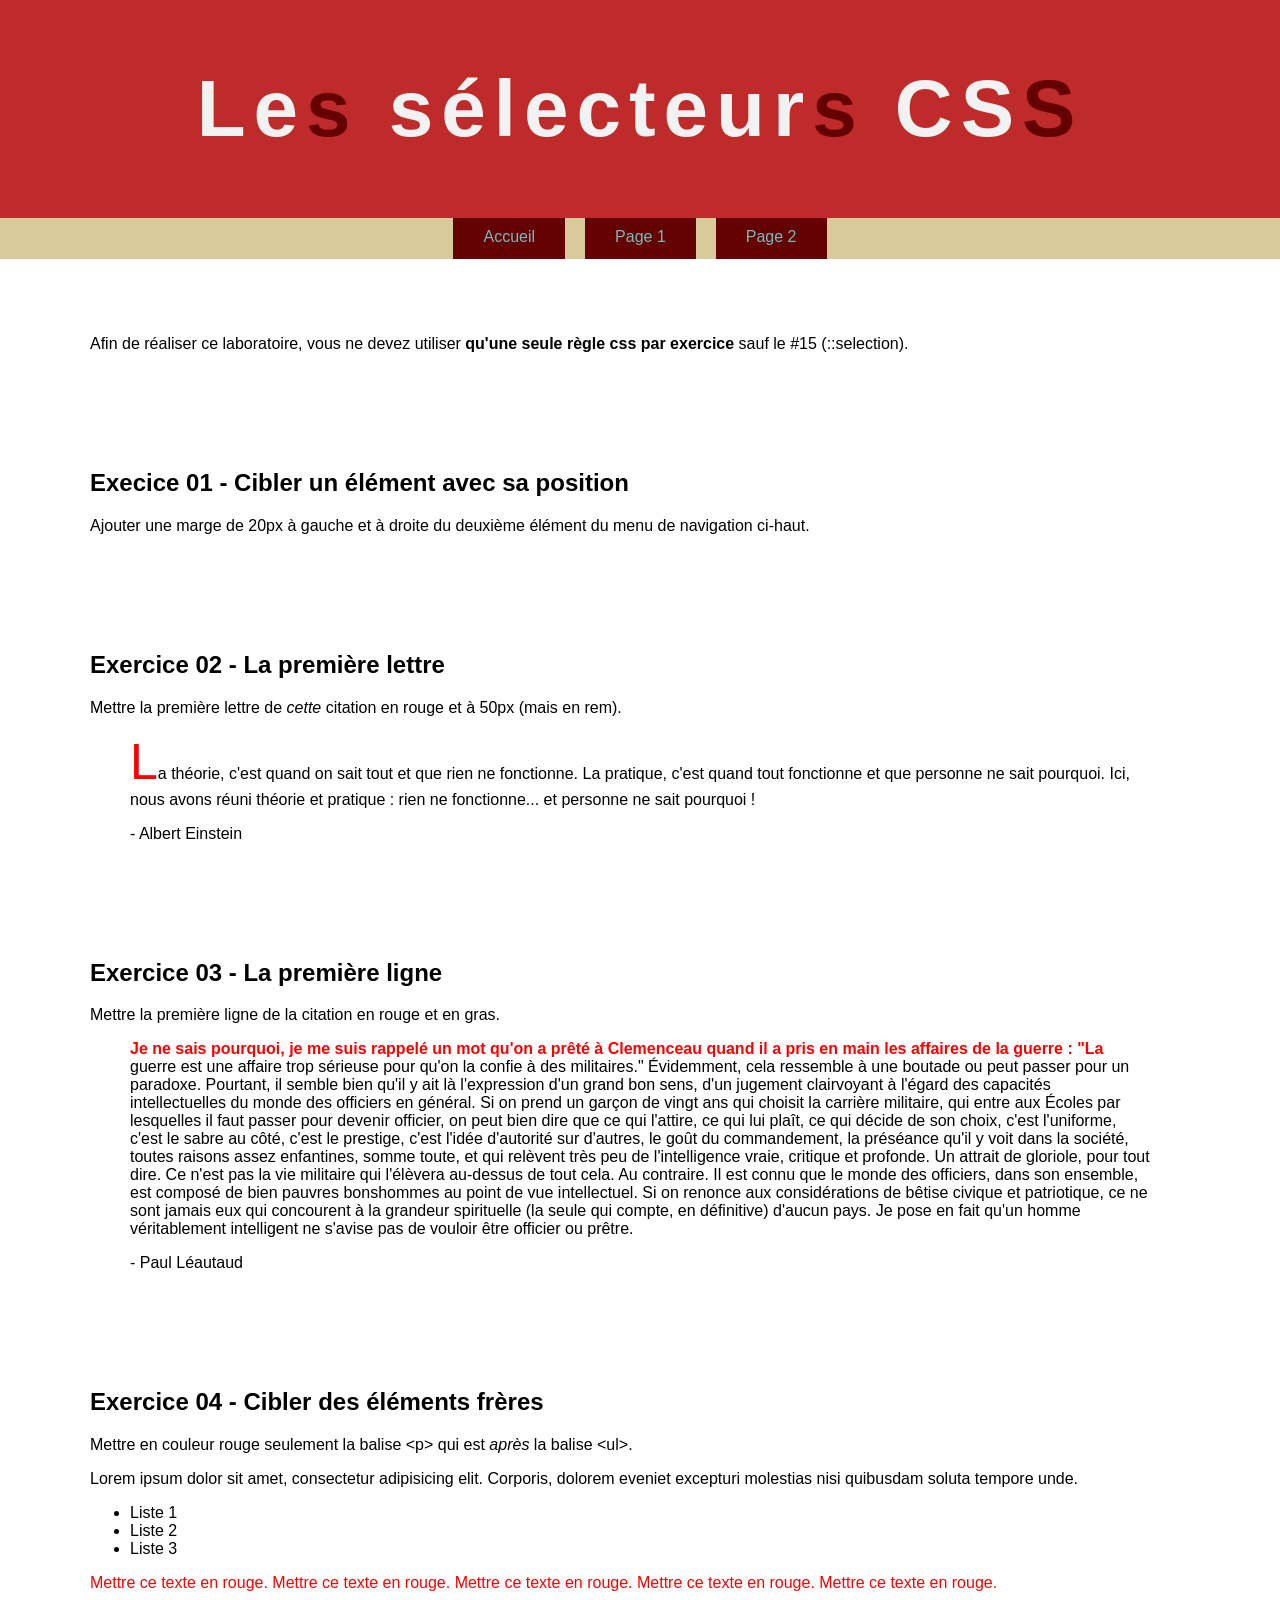
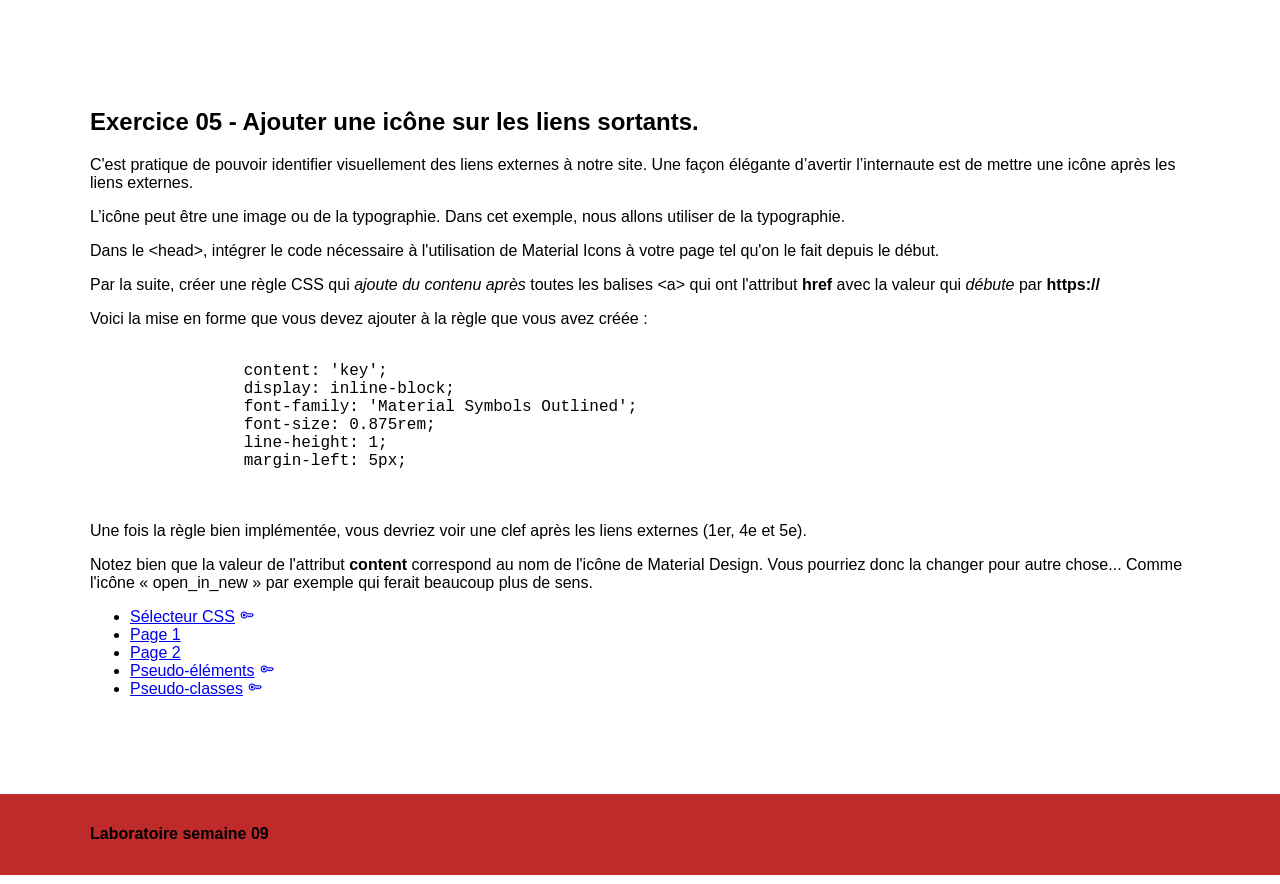
<file: etudiant/index.html>
<!doctype html>
<html lang="fr">
  <head>
    <meta charset="UTF-8" />
    <title>Les sélecteurs CSS</title>

    <link rel="stylesheet" href="css/normalize.css" />
    <link
      rel="stylesheet"
      href="https://fonts.googleapis.com/css2?family=Material+Symbols+Outlined:opsz,wght,FILL,GRAD@20..48,100..700,0..1,-50..200&icon_names=key"
    />
    <script src="js/scripts.js" defer></script>
    <script src="js/splittext.js"></script>
    <link rel="stylesheet" href="css/styles.css" />
  </head>
  <body>
    <header>
      <div class="wrapper">
        <h1>Les sélecteurs CSS</h1>
      </div>
    </header>

    <nav>
      <div class="wrapper">
        <ul>
          <li><a href="index.html">Accueil</a></li>
          <li><a href="page1.html">Page 1</a></li>
          <li><a href="page2.html">Page 2</a></li>
        </ul>
      </div>
    </nav>

    <div class="wrapper">
      <section class="intro">
        <p>
          Afin de réaliser ce laboratoire, vous ne devez utiliser
          <strong>qu'une seule règle css par exercice</strong> sauf le #15
          (::selection).
        </p>
      </section>

      <section class="exercice01">
        <h2>Execice 01 - Cibler un élément avec sa position</h2>
        <p>
          Ajouter une marge de 20px à gauche et à droite du deuxième élément du
          menu de navigation ci-haut.
        </p>
      </section>

      <section class="exercice02">
        <h2>Exercice 02 - La première lettre</h2>
        <p>
          Mettre la première lettre de <em>cette</em> citation en rouge et à
          50px (mais en rem).
        </p>
        <blockquote>
          La théorie, c'est quand on sait tout et que rien ne fonctionne. La
          pratique, c'est quand tout fonctionne et que personne ne sait
          pourquoi. Ici, nous avons réuni théorie et pratique : rien ne
          fonctionne... et personne ne sait pourquoi !
          <p>- Albert Einstein</p>
        </blockquote>
      </section>

      <section class="exercice03">
        <h2>Exercice 03 - La première ligne</h2>
        <p>Mettre la première ligne de la citation en rouge et en gras.</p>
        <blockquote>
          Je ne sais pourquoi, je me suis rappelé un mot qu'on a prêté à
          Clemenceau quand il a pris en main les affaires de la guerre : "La
          guerre est une affaire trop sérieuse pour qu'on la confie à des
          militaires." Évidemment, cela ressemble à une boutade ou peut passer
          pour un paradoxe. Pourtant, il semble bien qu'il y ait là l'expression
          d'un grand bon sens, d'un jugement clairvoyant à l'égard des capacités
          intellectuelles du monde des officiers en général. Si on prend un
          garçon de vingt ans qui choisit la carrière militaire, qui entre aux
          Écoles par lesquelles il faut passer pour devenir officier, on peut
          bien dire que ce qui l'attire, ce qui lui plaît, ce qui décide de son
          choix, c'est l'uniforme, c'est le sabre au côté, c'est le prestige,
          c'est l'idée d'autorité sur d'autres, le goût du commandement, la
          préséance qu'il y voit dans la société, toutes raisons assez
          enfantines, somme toute, et qui relèvent très peu de l'intelligence
          vraie, critique et profonde. Un attrait de gloriole, pour tout dire.
          Ce n'est pas la vie militaire qui l'élèvera au-dessus de tout cela. Au
          contraire. Il est connu que le monde des officiers, dans son ensemble,
          est composé de bien pauvres bonshommes au point de vue intellectuel.
          Si on renonce aux considérations de bêtise civique et patriotique, ce
          ne sont jamais eux qui concourent à la grandeur spirituelle (la seule
          qui compte, en définitive) d'aucun pays. Je pose en fait qu'un homme
          véritablement intelligent ne s'avise pas de vouloir être officier ou
          prêtre.
          <p>- Paul Léautaud</p>
        </blockquote>
      </section>

      <section class="exercice04">
        <h2>Exercice 04 - Cibler des éléments frères</h2>
        <p>
          Mettre en couleur rouge seulement la balise &lt;p&gt; qui est
          <em>après</em> la balise &lt;ul&gt;.
        </p>
        <p>
          Lorem ipsum dolor sit amet, consectetur adipisicing elit. Corporis,
          dolorem eveniet excepturi molestias nisi quibusdam soluta tempore
          unde.
        </p>

        <ul>
          <li>Liste 1</li>
          <li>Liste 2</li>
          <li>Liste 3</li>
        </ul>

        <p>
          Mettre ce texte en rouge. Mettre ce texte en rouge. Mettre ce texte en
          rouge. Mettre ce texte en rouge. Mettre ce texte en rouge.
        </p>
      </section>

      <section class="exercice05">
        <h2>Exercice 05 - Ajouter une icône sur les liens sortants.</h2>

        <p>
          C'est pratique de pouvoir identifier visuellement des liens externes à
          notre site. Une façon élégante d’avertir l’internaute est de mettre
          une icône après les liens externes.
        </p>

        <p>
          L’icône peut être une image ou de la typographie. Dans cet exemple,
          nous allons utiliser de la typographie.
        </p>

        <p>
          Dans le &lt;head&gt;, intégrer le code nécessaire à l'utilisation de
          Material Icons à votre page tel qu'on le fait depuis le début.
        </p>

        <p>
          Par la suite, créer une règle CSS qui
          <em>ajoute du contenu après</em> toutes les balises &lt;a&gt; qui ont
          l'attribut <strong>href</strong> avec la valeur qui
          <em>débute</em> par <strong>https://</strong>
        </p>

        <p>
          Voici la mise en forme que vous devez ajouter à la règle que vous avez
          créée :
        </p>

        <pre>
            <code>
                content: 'key';
                display: inline-block;
                font-family: 'Material Symbols Outlined';
                font-size: 0.875rem;
                line-height: 1;
                margin-left: 5px;
            </code>
        </pre>

        <p>
          Une fois la règle bien implémentée, vous devriez voir une clef après
          les liens externes (1er, 4e et 5e).
        </p>

        <p>
          Notez bien que la valeur de l'attribut
          <strong>content</strong> correspond au nom de l'icône de Material
          Design. Vous pourriez donc la changer pour autre chose... Comme
          l'icône « open_in_new » par exemple qui ferait beaucoup plus de sens.
        </p>

        <ul>
          <li>
            <a
              href="https://developer.mozilla.org/fr/docs/Glossaire/S%C3%A9lecteur_CSS"
              >Sélecteur CSS</a
            >
          </li>
          <li>
            <a href="page1.html">Page 1</a>
          </li>
          <li>
            <a href="page2.html">Page 2</a>
          </li>
          <li>
            <a
              href="https://developer.mozilla.org/fr/docs/Web/CSS/Pseudo-%C3%A9l%C3%A9ments"
              >Pseudo-éléments</a
            >
          </li>
          <li>
            <a
              href="https://developer.mozilla.org/fr/docs/Web/CSS/Pseudo-classes"
              >Pseudo-classes</a
            >
          </li>
        </ul>
      </section>
    </div>

    <footer>
      <div class="wrapper">
        <h4>Laboratoire semaine 09</h4>
      </div>
    </footer>
  </body>
</html>
</file>
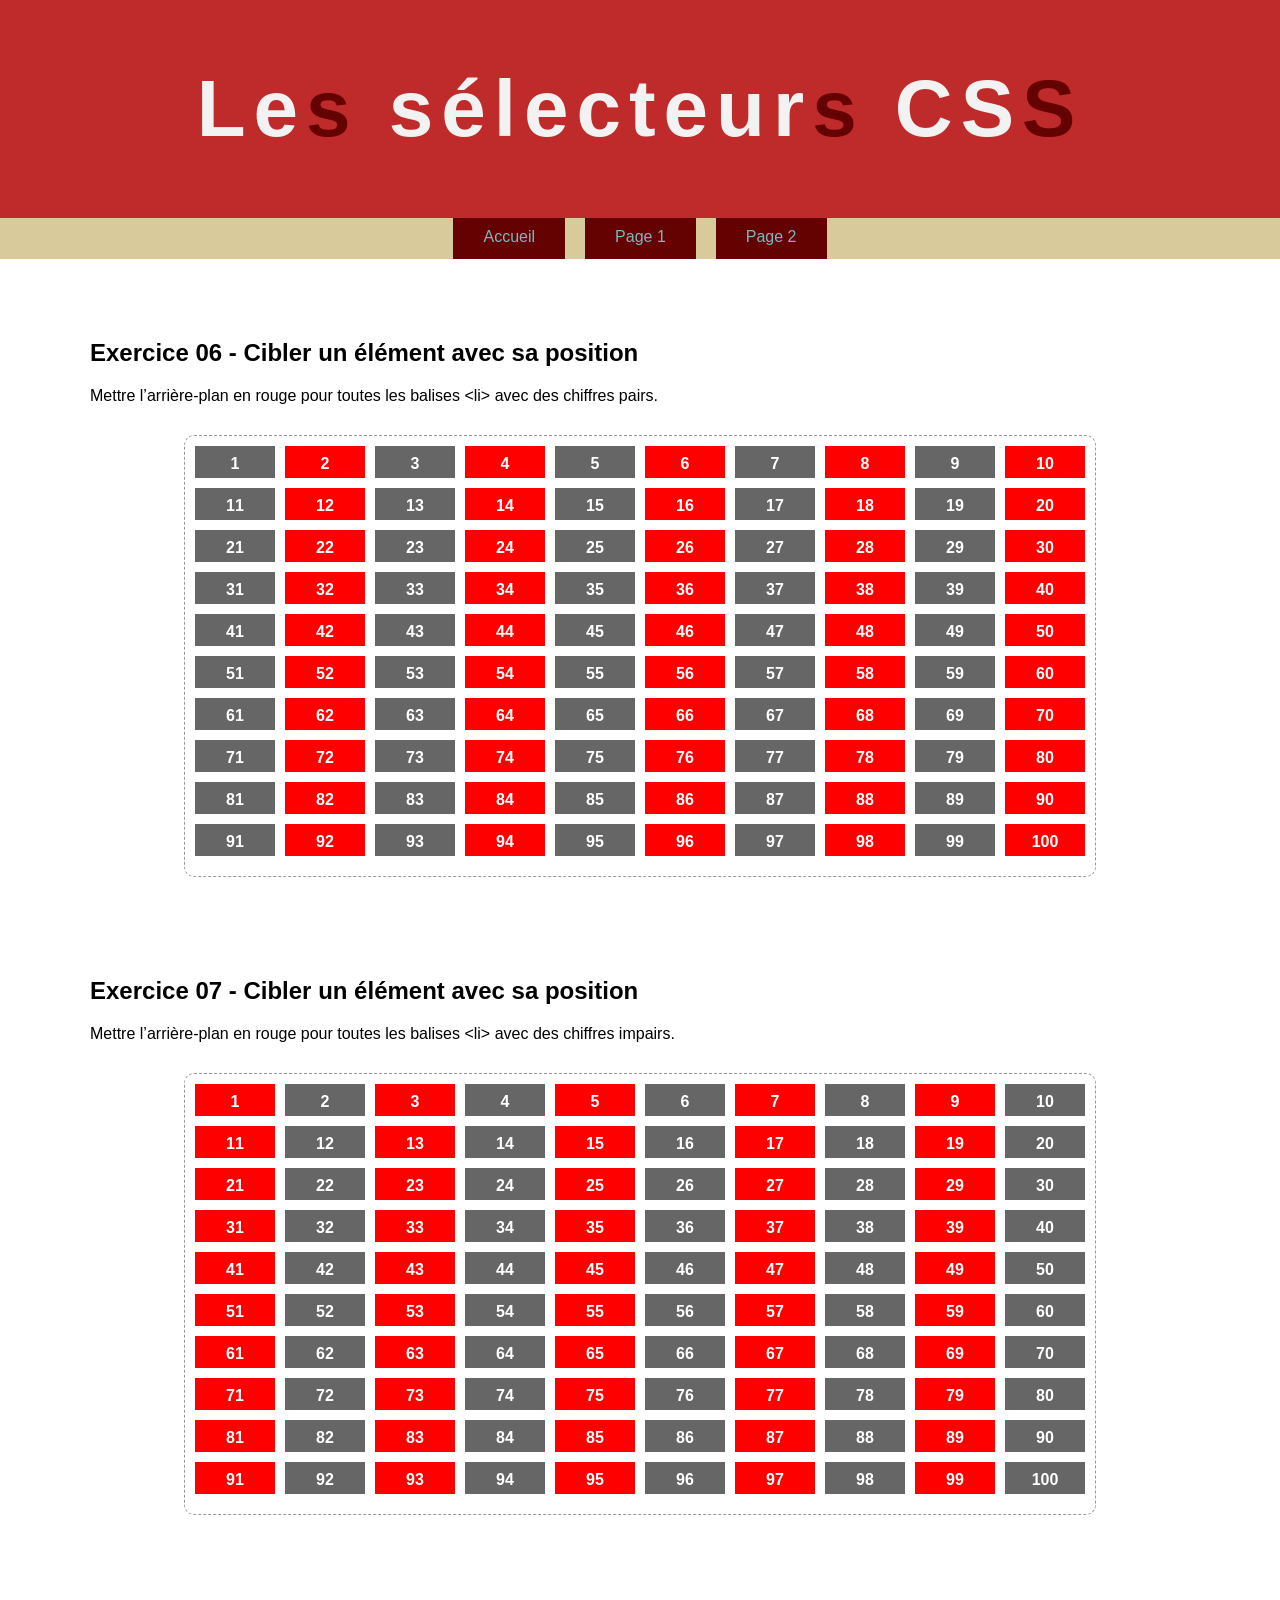
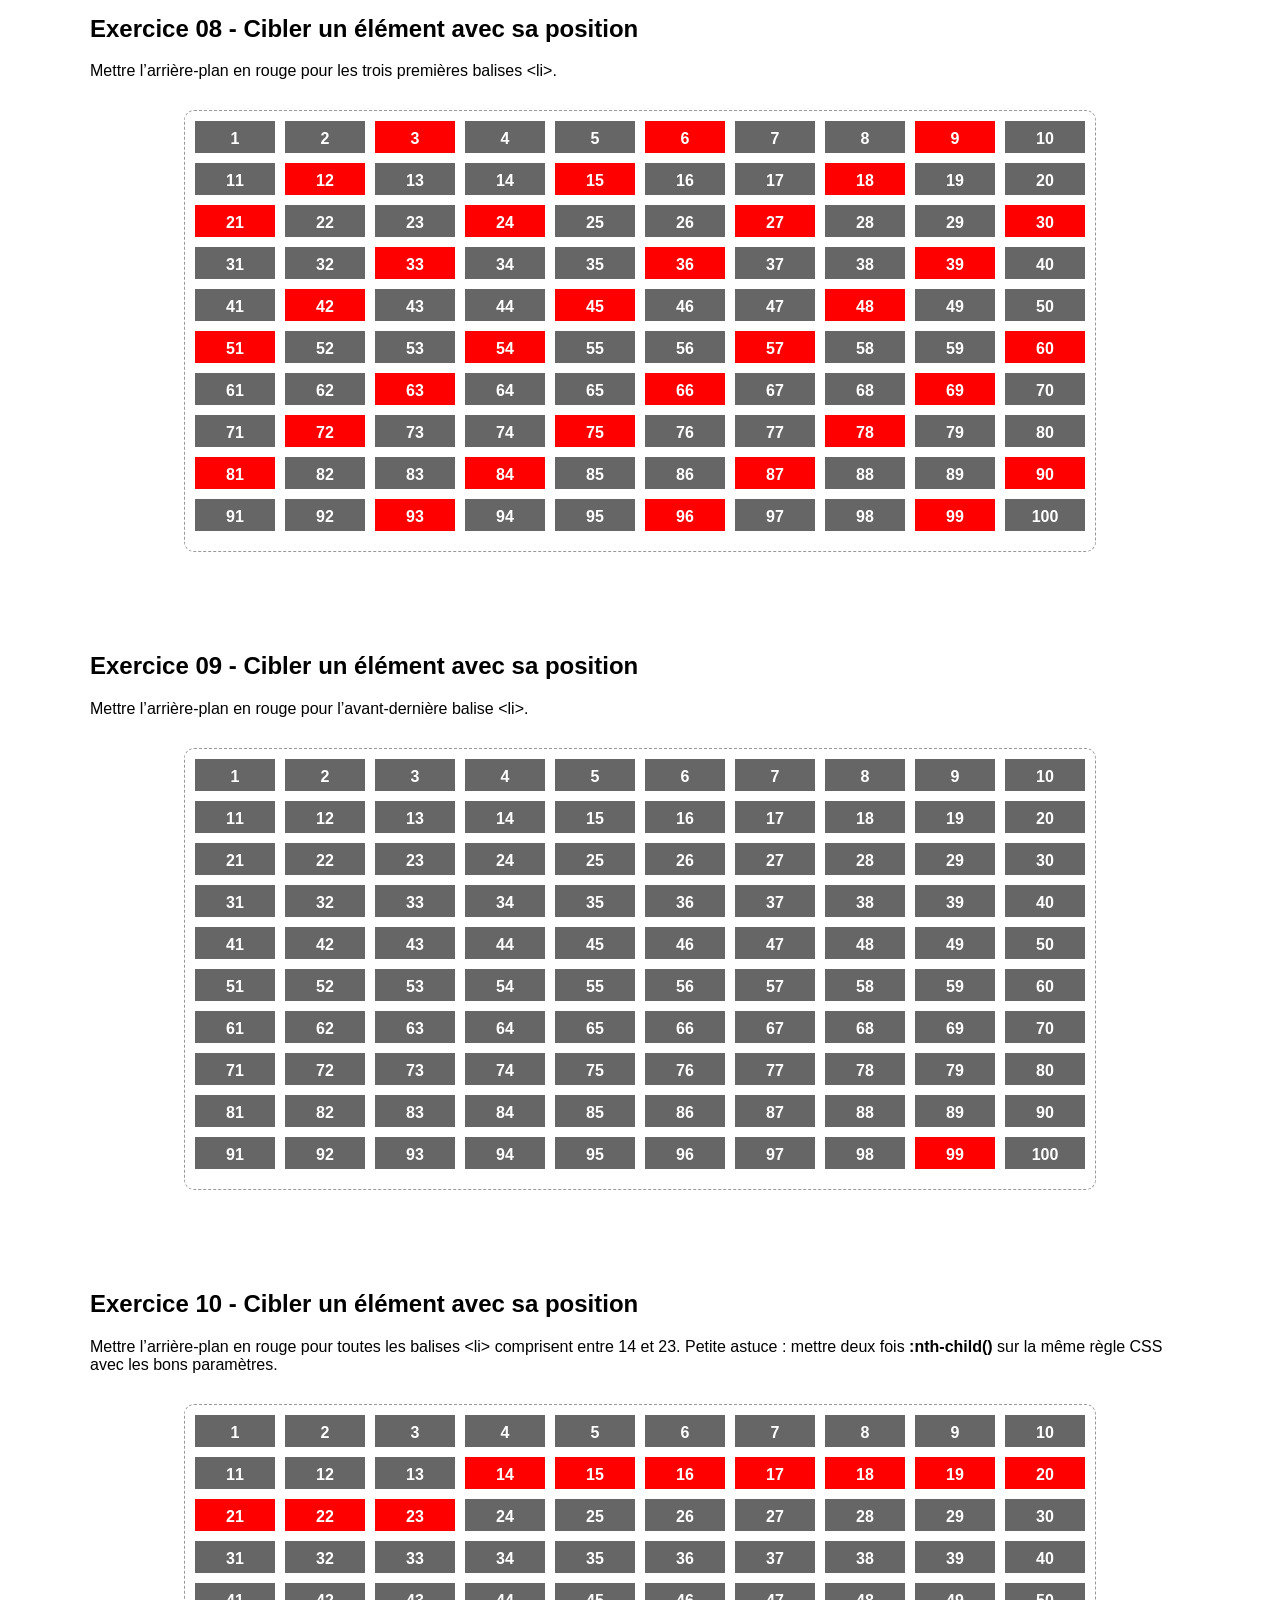
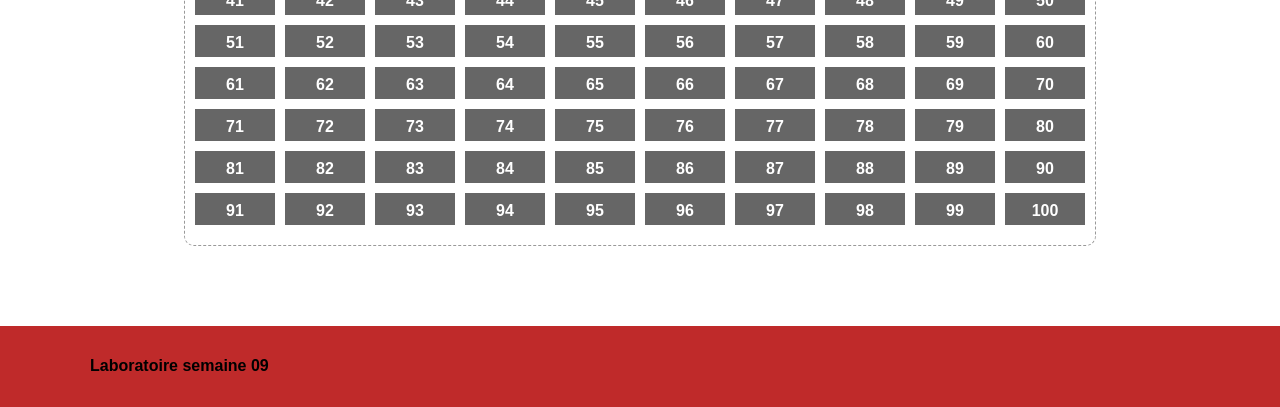
<file: etudiant/page1.html>
<!doctype html>
<html lang="fr">
  <head>
    <meta charset="UTF-8" />
    <title>Les sélecteurs CSS</title>

    <link rel="stylesheet" href="css/normalize.css" />
    <script src="js/scripts.js" defer></script>
    <script src="js/splittext.js"></script>

    <link rel="stylesheet" href="css/styles.css" />
  </head>
  <body>
    <header>
      <div class="wrapper">
        <h1>Les sélecteurs CSS</h1>
      </div>
    </header>

    <nav>
      <div class="wrapper">
        <ul>
          <li><a href="index.html">Accueil</a></li>
          <li><a href="page1.html">Page 1</a></li>
          <li><a href="page2.html">Page 2</a></li>
        </ul>
      </div>
    </nav>

    <div class="wrapper">
      <section class="exercice06">
        <h2>Exercice 06 - Cibler un élément avec sa position</h2>
        <p>
          Mettre l’arrière-plan en rouge pour toutes les balises &lt;li&gt; avec
          des chiffres pairs.
        </p>

        <ol>
          <li>1</li>
          <li>2</li>
          <li>3</li>
          <li>4</li>
          <li>5</li>
          <li>6</li>
          <li>7</li>
          <li>8</li>
          <li>9</li>
          <li>10</li>
          <li>11</li>
          <li>12</li>
          <li>13</li>
          <li>14</li>
          <li>15</li>
          <li>16</li>
          <li>17</li>
          <li>18</li>
          <li>19</li>
          <li>20</li>
          <li>21</li>
          <li>22</li>
          <li>23</li>
          <li>24</li>
          <li>25</li>
          <li>26</li>
          <li>27</li>
          <li>28</li>
          <li>29</li>
          <li>30</li>
          <li>31</li>
          <li>32</li>
          <li>33</li>
          <li>34</li>
          <li>35</li>
          <li>36</li>
          <li>37</li>
          <li>38</li>
          <li>39</li>
          <li>40</li>
          <li>41</li>
          <li>42</li>
          <li>43</li>
          <li>44</li>
          <li>45</li>
          <li>46</li>
          <li>47</li>
          <li>48</li>
          <li>49</li>
          <li>50</li>
          <li>51</li>
          <li>52</li>
          <li>53</li>
          <li>54</li>
          <li>55</li>
          <li>56</li>
          <li>57</li>
          <li>58</li>
          <li>59</li>
          <li>60</li>
          <li>61</li>
          <li>62</li>
          <li>63</li>
          <li>64</li>
          <li>65</li>
          <li>66</li>
          <li>67</li>
          <li>68</li>
          <li>69</li>
          <li>70</li>
          <li>71</li>
          <li>72</li>
          <li>73</li>
          <li>74</li>
          <li>75</li>
          <li>76</li>
          <li>77</li>
          <li>78</li>
          <li>79</li>
          <li>80</li>
          <li>81</li>
          <li>82</li>
          <li>83</li>
          <li>84</li>
          <li>85</li>
          <li>86</li>
          <li>87</li>
          <li>88</li>
          <li>89</li>
          <li>90</li>
          <li>91</li>
          <li>92</li>
          <li>93</li>
          <li>94</li>
          <li>95</li>
          <li>96</li>
          <li>97</li>
          <li>98</li>
          <li>99</li>
          <li>100</li>
        </ol>
      </section>

      <section class="exercice07">
        <h2>Exercice 07 - Cibler un élément avec sa position</h2>
        <p>
          Mettre l’arrière-plan en rouge pour toutes les balises &lt;li&gt; avec
          des chiffres impairs.
        </p>

        <ol>
          <li>1</li>
          <li>2</li>
          <li>3</li>
          <li>4</li>
          <li>5</li>
          <li>6</li>
          <li>7</li>
          <li>8</li>
          <li>9</li>
          <li>10</li>
          <li>11</li>
          <li>12</li>
          <li>13</li>
          <li>14</li>
          <li>15</li>
          <li>16</li>
          <li>17</li>
          <li>18</li>
          <li>19</li>
          <li>20</li>
          <li>21</li>
          <li>22</li>
          <li>23</li>
          <li>24</li>
          <li>25</li>
          <li>26</li>
          <li>27</li>
          <li>28</li>
          <li>29</li>
          <li>30</li>
          <li>31</li>
          <li>32</li>
          <li>33</li>
          <li>34</li>
          <li>35</li>
          <li>36</li>
          <li>37</li>
          <li>38</li>
          <li>39</li>
          <li>40</li>
          <li>41</li>
          <li>42</li>
          <li>43</li>
          <li>44</li>
          <li>45</li>
          <li>46</li>
          <li>47</li>
          <li>48</li>
          <li>49</li>
          <li>50</li>
          <li>51</li>
          <li>52</li>
          <li>53</li>
          <li>54</li>
          <li>55</li>
          <li>56</li>
          <li>57</li>
          <li>58</li>
          <li>59</li>
          <li>60</li>
          <li>61</li>
          <li>62</li>
          <li>63</li>
          <li>64</li>
          <li>65</li>
          <li>66</li>
          <li>67</li>
          <li>68</li>
          <li>69</li>
          <li>70</li>
          <li>71</li>
          <li>72</li>
          <li>73</li>
          <li>74</li>
          <li>75</li>
          <li>76</li>
          <li>77</li>
          <li>78</li>
          <li>79</li>
          <li>80</li>
          <li>81</li>
          <li>82</li>
          <li>83</li>
          <li>84</li>
          <li>85</li>
          <li>86</li>
          <li>87</li>
          <li>88</li>
          <li>89</li>
          <li>90</li>
          <li>91</li>
          <li>92</li>
          <li>93</li>
          <li>94</li>
          <li>95</li>
          <li>96</li>
          <li>97</li>
          <li>98</li>
          <li>99</li>
          <li>100</li>
        </ol>
      </section>

      <section class="exercice08">
        <h2>Exercice 08 - Cibler un élément avec sa position</h2>
        <p>
          Mettre l’arrière-plan en rouge pour les trois premières balises
          &lt;li&gt;.
        </p>

        <ol>
          <li>1</li>
          <li>2</li>
          <li>3</li>
          <li>4</li>
          <li>5</li>
          <li>6</li>
          <li>7</li>
          <li>8</li>
          <li>9</li>
          <li>10</li>
          <li>11</li>
          <li>12</li>
          <li>13</li>
          <li>14</li>
          <li>15</li>
          <li>16</li>
          <li>17</li>
          <li>18</li>
          <li>19</li>
          <li>20</li>
          <li>21</li>
          <li>22</li>
          <li>23</li>
          <li>24</li>
          <li>25</li>
          <li>26</li>
          <li>27</li>
          <li>28</li>
          <li>29</li>
          <li>30</li>
          <li>31</li>
          <li>32</li>
          <li>33</li>
          <li>34</li>
          <li>35</li>
          <li>36</li>
          <li>37</li>
          <li>38</li>
          <li>39</li>
          <li>40</li>
          <li>41</li>
          <li>42</li>
          <li>43</li>
          <li>44</li>
          <li>45</li>
          <li>46</li>
          <li>47</li>
          <li>48</li>
          <li>49</li>
          <li>50</li>
          <li>51</li>
          <li>52</li>
          <li>53</li>
          <li>54</li>
          <li>55</li>
          <li>56</li>
          <li>57</li>
          <li>58</li>
          <li>59</li>
          <li>60</li>
          <li>61</li>
          <li>62</li>
          <li>63</li>
          <li>64</li>
          <li>65</li>
          <li>66</li>
          <li>67</li>
          <li>68</li>
          <li>69</li>
          <li>70</li>
          <li>71</li>
          <li>72</li>
          <li>73</li>
          <li>74</li>
          <li>75</li>
          <li>76</li>
          <li>77</li>
          <li>78</li>
          <li>79</li>
          <li>80</li>
          <li>81</li>
          <li>82</li>
          <li>83</li>
          <li>84</li>
          <li>85</li>
          <li>86</li>
          <li>87</li>
          <li>88</li>
          <li>89</li>
          <li>90</li>
          <li>91</li>
          <li>92</li>
          <li>93</li>
          <li>94</li>
          <li>95</li>
          <li>96</li>
          <li>97</li>
          <li>98</li>
          <li>99</li>
          <li>100</li>
        </ol>
      </section>
      <section class="exercice09">
        <h2>Exercice 09 - Cibler un élément avec sa position</h2>
        <p>
          Mettre l’arrière-plan en rouge pour l’avant-dernière balise
          &lt;li&gt;.
        </p>

        <ol>
          <li>1</li>
          <li>2</li>
          <li>3</li>
          <li>4</li>
          <li>5</li>
          <li>6</li>
          <li>7</li>
          <li>8</li>
          <li>9</li>
          <li>10</li>
          <li>11</li>
          <li>12</li>
          <li>13</li>
          <li>14</li>
          <li>15</li>
          <li>16</li>
          <li>17</li>
          <li>18</li>
          <li>19</li>
          <li>20</li>
          <li>21</li>
          <li>22</li>
          <li>23</li>
          <li>24</li>
          <li>25</li>
          <li>26</li>
          <li>27</li>
          <li>28</li>
          <li>29</li>
          <li>30</li>
          <li>31</li>
          <li>32</li>
          <li>33</li>
          <li>34</li>
          <li>35</li>
          <li>36</li>
          <li>37</li>
          <li>38</li>
          <li>39</li>
          <li>40</li>
          <li>41</li>
          <li>42</li>
          <li>43</li>
          <li>44</li>
          <li>45</li>
          <li>46</li>
          <li>47</li>
          <li>48</li>
          <li>49</li>
          <li>50</li>
          <li>51</li>
          <li>52</li>
          <li>53</li>
          <li>54</li>
          <li>55</li>
          <li>56</li>
          <li>57</li>
          <li>58</li>
          <li>59</li>
          <li>60</li>
          <li>61</li>
          <li>62</li>
          <li>63</li>
          <li>64</li>
          <li>65</li>
          <li>66</li>
          <li>67</li>
          <li>68</li>
          <li>69</li>
          <li>70</li>
          <li>71</li>
          <li>72</li>
          <li>73</li>
          <li>74</li>
          <li>75</li>
          <li>76</li>
          <li>77</li>
          <li>78</li>
          <li>79</li>
          <li>80</li>
          <li>81</li>
          <li>82</li>
          <li>83</li>
          <li>84</li>
          <li>85</li>
          <li>86</li>
          <li>87</li>
          <li>88</li>
          <li>89</li>
          <li>90</li>
          <li>91</li>
          <li>92</li>
          <li>93</li>
          <li>94</li>
          <li>95</li>
          <li>96</li>
          <li>97</li>
          <li>98</li>
          <li>99</li>
          <li>100</li>
        </ol>
      </section>

      <section class="exercice10">
        <h2>Exercice 10 - Cibler un élément avec sa position</h2>
        <p>
          Mettre l’arrière-plan en rouge pour toutes les balises &lt;li&gt;
          comprisent entre 14 et 23. Petite astuce : mettre deux fois
          <strong>:nth-child()</strong> sur la même règle CSS avec les bons
          paramètres.
        </p>

        <ol>
          <li>1</li>
          <li>2</li>
          <li>3</li>
          <li>4</li>
          <li>5</li>
          <li>6</li>
          <li>7</li>
          <li>8</li>
          <li>9</li>
          <li>10</li>
          <li>11</li>
          <li>12</li>
          <li>13</li>
          <li>14</li>
          <li>15</li>
          <li>16</li>
          <li>17</li>
          <li>18</li>
          <li>19</li>
          <li>20</li>
          <li>21</li>
          <li>22</li>
          <li>23</li>
          <li>24</li>
          <li>25</li>
          <li>26</li>
          <li>27</li>
          <li>28</li>
          <li>29</li>
          <li>30</li>
          <li>31</li>
          <li>32</li>
          <li>33</li>
          <li>34</li>
          <li>35</li>
          <li>36</li>
          <li>37</li>
          <li>38</li>
          <li>39</li>
          <li>40</li>
          <li>41</li>
          <li>42</li>
          <li>43</li>
          <li>44</li>
          <li>45</li>
          <li>46</li>
          <li>47</li>
          <li>48</li>
          <li>49</li>
          <li>50</li>
          <li>51</li>
          <li>52</li>
          <li>53</li>
          <li>54</li>
          <li>55</li>
          <li>56</li>
          <li>57</li>
          <li>58</li>
          <li>59</li>
          <li>60</li>
          <li>61</li>
          <li>62</li>
          <li>63</li>
          <li>64</li>
          <li>65</li>
          <li>66</li>
          <li>67</li>
          <li>68</li>
          <li>69</li>
          <li>70</li>
          <li>71</li>
          <li>72</li>
          <li>73</li>
          <li>74</li>
          <li>75</li>
          <li>76</li>
          <li>77</li>
          <li>78</li>
          <li>79</li>
          <li>80</li>
          <li>81</li>
          <li>82</li>
          <li>83</li>
          <li>84</li>
          <li>85</li>
          <li>86</li>
          <li>87</li>
          <li>88</li>
          <li>89</li>
          <li>90</li>
          <li>91</li>
          <li>92</li>
          <li>93</li>
          <li>94</li>
          <li>95</li>
          <li>96</li>
          <li>97</li>
          <li>98</li>
          <li>99</li>
          <li>100</li>
        </ol>
      </section>
    </div>

    <footer>
      <div class="wrapper">
        <h4>Laboratoire semaine 09</h4>
      </div>
    </footer>
  </body>
</html>
</file>
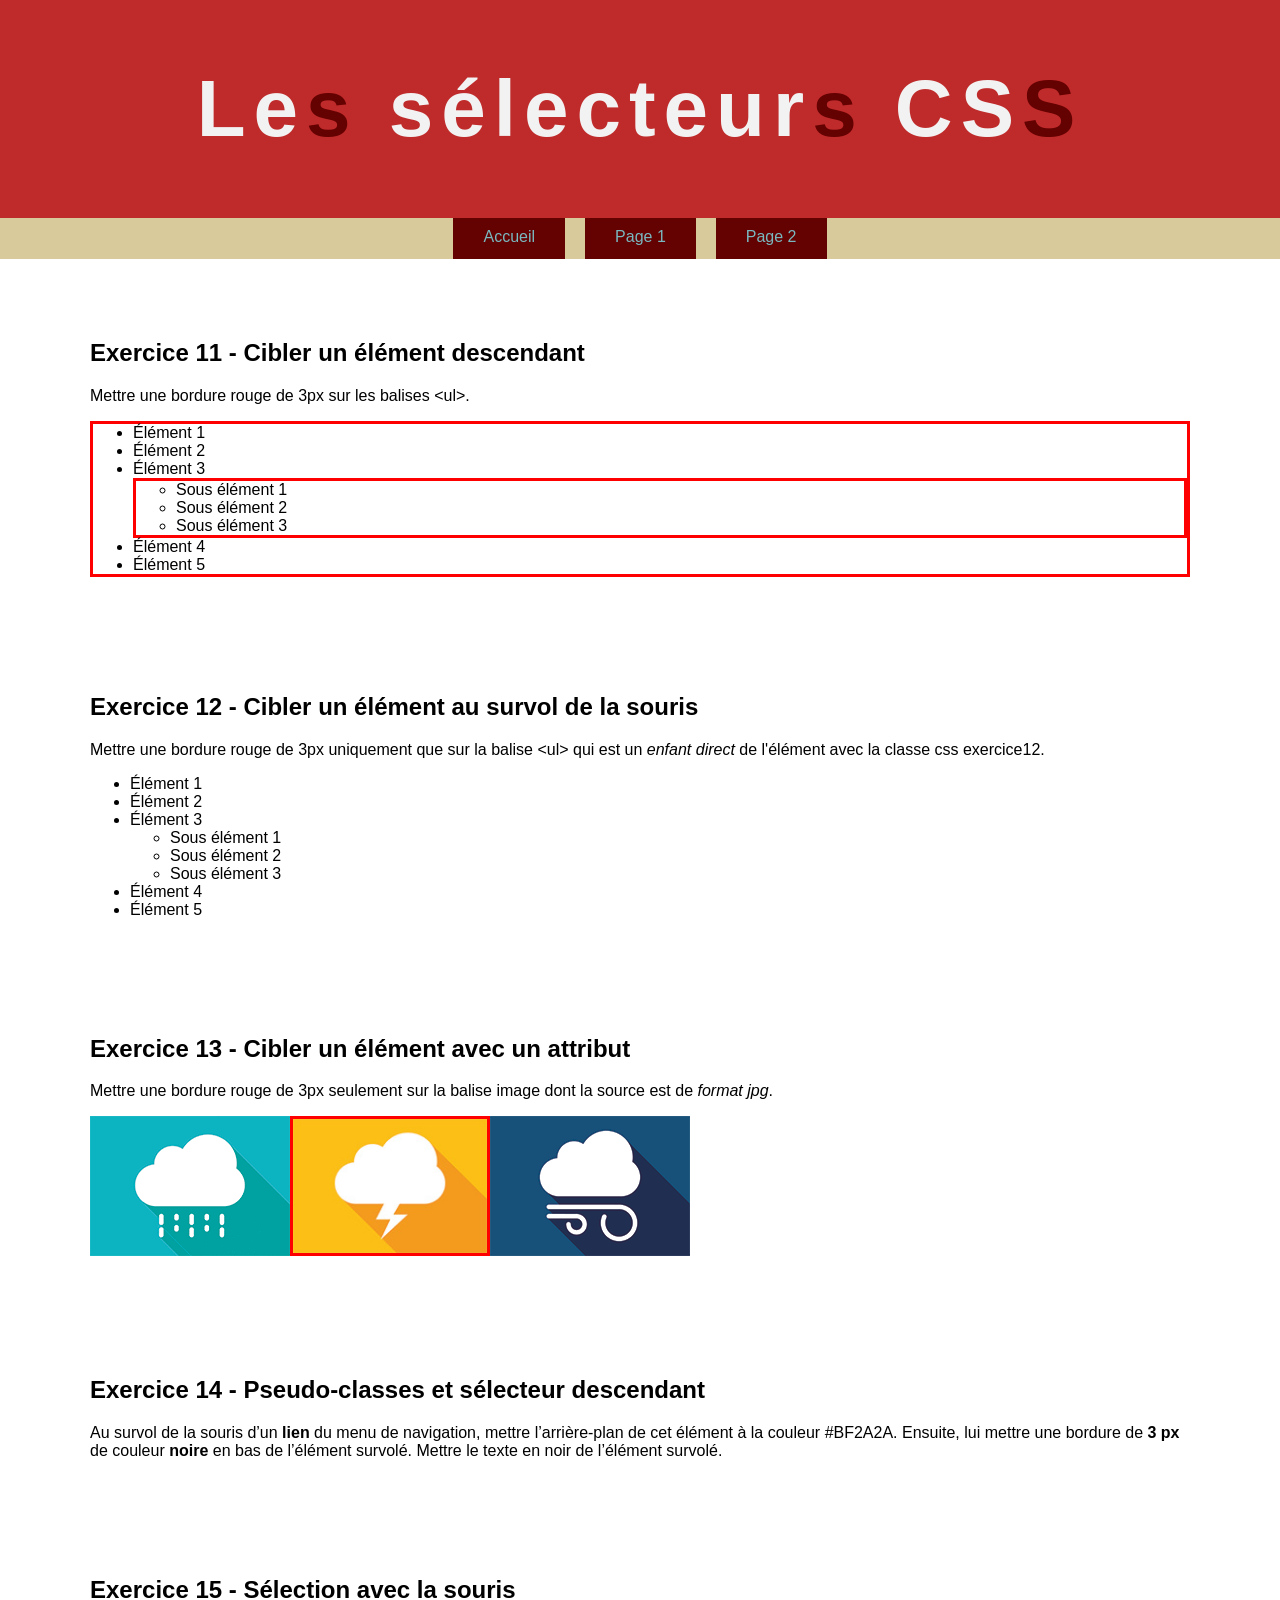
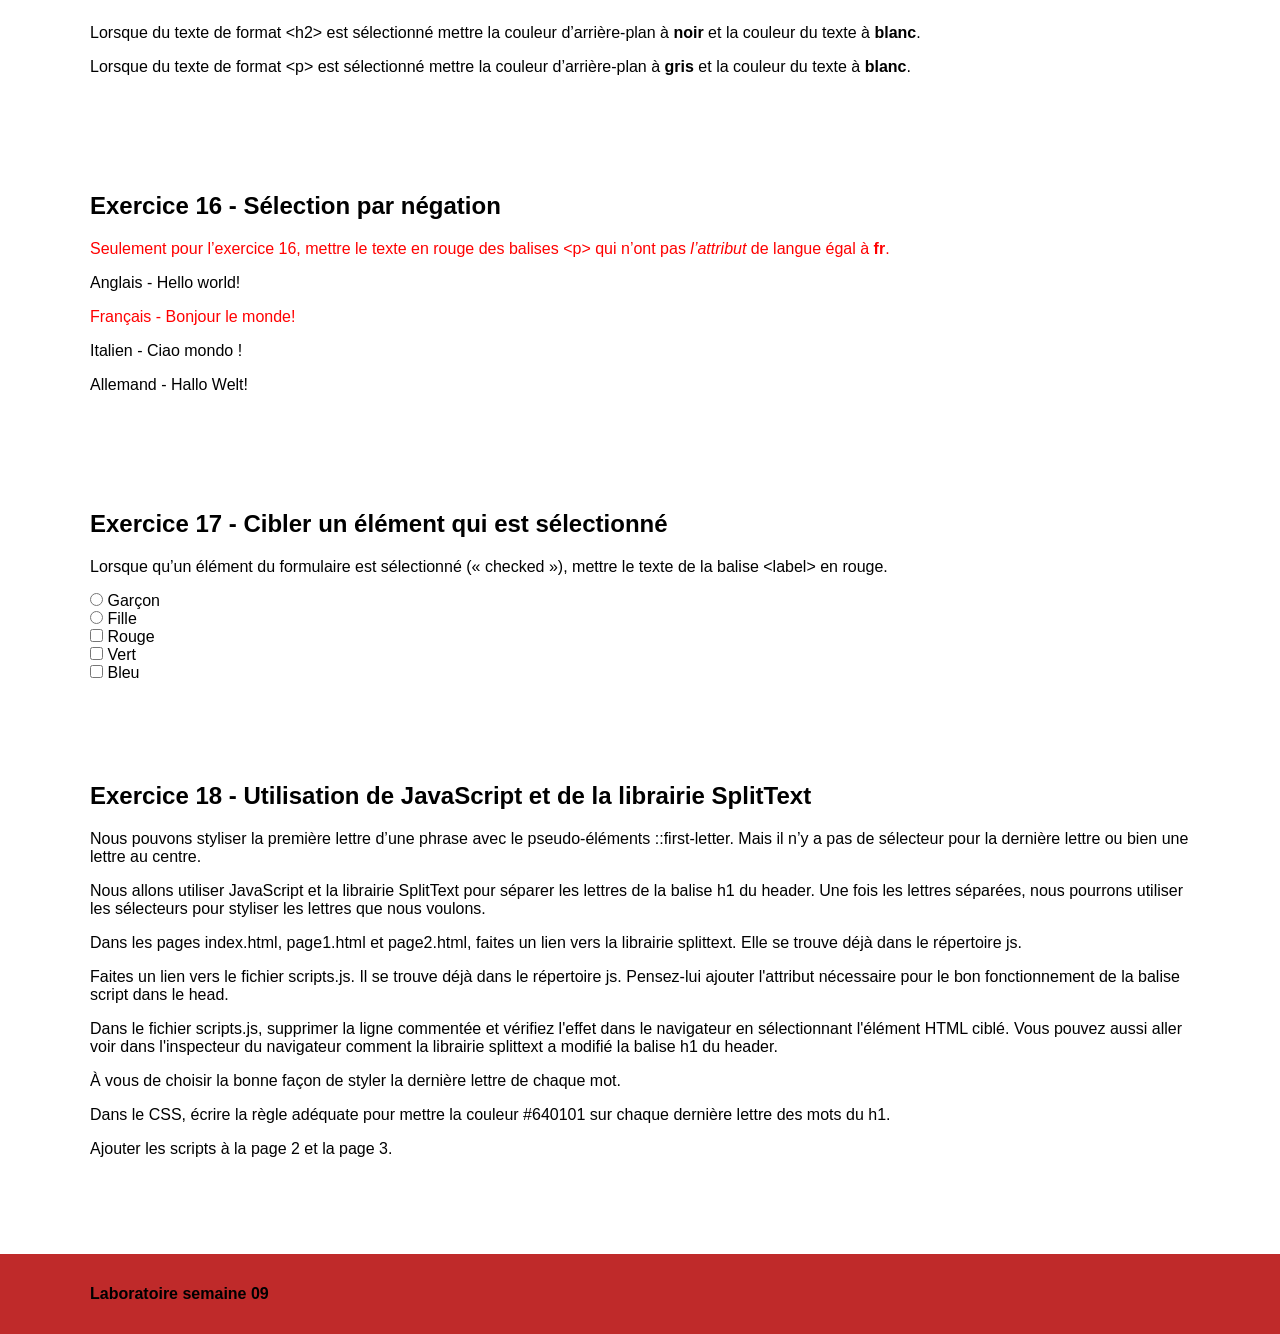
<file: etudiant/page2.html>
<!doctype html>
<html lang="fr">
  <head>
    <meta charset="UTF-8" />
    <title>Les sélecteurs CSS</title>

    <link rel="stylesheet" href="css/normalize.css" />
    <script src="js/scripts.js" defer></script>
    <script src="js/splittext.js"></script>

    <link rel="stylesheet" href="css/styles.css" />
  </head>
  <body>
    <header>
      <div class="wrapper">
        <h1>Les sélecteurs CSS</h1>
      </div>
    </header>

    <nav>
      <div class="wrapper">
        <ul>
          <li><a href="index.html">Accueil</a></li>
          <li><a href="page1.html">Page 1</a></li>
          <li><a href="page2.html">Page 2</a></li>
        </ul>
      </div>
    </nav>

    <div class="wrapper">
      <section class="exercice11">
        <h2>Exercice 11 - Cibler un élément descendant</h2>
        <p>Mettre une bordure rouge de 3px sur les balises &lt;ul&gt;.</p>

        <ul>
          <li>Élément 1</li>
          <li>Élément 2</li>
          <li>
            Élément 3
            <ul>
              <li>Sous élément 1</li>
              <li>Sous élément 2</li>
              <li>Sous élément 3</li>
            </ul>
          </li>
          <li>Élément 4</li>
          <li>Élément 5</li>
        </ul>
      </section>

      <section class="exercice12">
        <h2>Exercice 12 - Cibler un élément au survol de la souris</h2>
        <p>
          Mettre une bordure rouge de 3px uniquement que sur la balise
          &lt;ul&gt; qui est un <em>enfant direct</em> de l'élément avec la
          classe css exercice12.
        </p>

        <ul>
          <li>Élément 1</li>
          <li>Élément 2</li>
          <li>
            Élément 3
            <ul>
              <li>Sous élément 1</li>
              <li>Sous élément 2</li>
              <li>Sous élément 3</li>
            </ul>
          </li>
          <li>Élément 4</li>
          <li>Élément 5</li>
        </ul>
      </section>

      <section class="exercice13">
        <h2>Exercice 13 - Cibler un élément avec un attribut</h2>
        <p>
          Mettre une bordure rouge de 3px seulement sur la balise image dont la
          source est de <em>format jpg</em>.
        </p>

        <p>
          <img src="images/nuage.gif" alt="Nuage en format gif" /><img
            src="images/nuage.jpg"
            alt="Nuage en format jpg"
          /><img src="images/nuage.png" alt="Nuage en format png" />
        </p>
      </section>

      <section class="exercice14">
        <h2>Exercice 14 - Pseudo-classes et sélecteur descendant</h2>
        <p>
          Au survol de la souris d’un <strong>lien</strong> du menu de
          navigation, mettre l’arrière-plan de cet élément à la couleur #BF2A2A.
          Ensuite, lui mettre une bordure de <strong>3 px</strong> de couleur
          <strong>noire</strong> en bas de l’élément survolé. Mettre le texte en
          noir de l’élément survolé.
        </p>
      </section>

      <section class="exercice15">
        <h2>Exercice 15 - Sélection avec la souris</h2>

        <p>
          Lorsque du texte de format &lt;h2&gt; est sélectionné mettre la
          couleur d’arrière-plan à <strong>noir</strong> et la couleur du texte
          à <strong>blanc</strong>.
        </p>

        <p>
          Lorsque du texte de format &lt;p&gt; est sélectionné mettre la couleur
          d’arrière-plan à <strong>gris</strong> et la couleur du texte à
          <strong>blanc</strong>.
        </p>
      </section>

      <section class="exercice16">
        <h2>Exercice 16 - Sélection par négation</h2>

        <p lang="fr">
          Seulement pour l’exercice 16, mettre le texte en rouge des balises
          &lt;p&gt; qui n’ont pas <em>l’attribut</em> de langue égal à
          <strong>fr</strong>.
        </p>

        <p lang="en">Anglais - Hello world!</p>
        <p lang="fr">Français - Bonjour le monde!</p>
        <p lang="it">Italien - Ciao mondo !</p>
        <p lang="de">Allemand - Hallo Welt!</p>
      </section>

      <section class="exercice17">
        <h2>Exercice 17 - Cibler un élément qui est sélectionné</h2>
        <p>
          Lorsque qu’un élément du formulaire est sélectionné (« checked »),
          mettre le texte de la balise &lt;label&gt; en rouge.
        </p>

        <form action="#">
          <div>
            <input id="rad1" type="radio" value="garcon" name="genre" />
            <label for="rad1">Garçon</label>
          </div>
          <div>
            <input id="rad2" type="radio" value="fille" name="genre" />
            <label for="rad2">Fille</label>
          </div>
          <div>
            <input id="cb1" type="checkbox" value="rouge" />
            <label for="cb1">Rouge</label>
          </div>
          <div>
            <input id="cb2" type="checkbox" value="vert" />
            <label for="cb2">Vert</label>
          </div>
          <div>
            <input id="cb3" type="checkbox" value="bleu" />
            <label for="cb3">Bleu</label>
          </div>
        </form>
      </section>

      <section class="exercice18">
        <h2>
          Exercice 18 - Utilisation de JavaScript et de la librairie SplitText
        </h2>

        <p>
          Nous pouvons styliser la première lettre d’une phrase avec le
          pseudo-éléments ::first-letter. Mais il n’y a pas de sélecteur pour la
          dernière lettre ou bien une lettre au centre.
        </p>

        <p>
          Nous allons utiliser JavaScript et la librairie SplitText pour séparer
          les lettres de la balise h1 du header. Une fois les lettres séparées,
          nous pourrons utiliser les sélecteurs pour styliser les lettres que
          nous voulons.
        </p>

        <p>
          Dans les pages index.html, page1.html et page2.html, faites un lien
          vers la librairie splittext. Elle se trouve déjà dans le répertoire
          js.
        </p>

        <p>
          Faites un lien vers le fichier scripts.js. Il se trouve déjà dans le
          répertoire js. Pensez-lui ajouter l'attribut nécessaire pour le bon
          fonctionnement de la balise script dans le head.
        </p>

        <p>
          Dans le fichier scripts.js, supprimer la ligne commentée et vérifiez
          l'effet dans le navigateur en sélectionnant l'élément HTML ciblé. Vous
          pouvez aussi aller voir dans l'inspecteur du navigateur comment la
          librairie splittext a modifié la balise h1 du header.
        </p>

        <p>
          À vous de choisir la bonne façon de styler la dernière lettre de
          chaque mot.
        </p>

        <p>
          Dans le CSS, écrire la règle adéquate pour mettre la couleur #640101
          sur chaque dernière lettre des mots du h1.
        </p>

        <p>Ajouter les scripts à la page 2 et la page 3.</p>
      </section>
    </div>

    <footer>
      <div class="wrapper">
        <h4>Laboratoire semaine 09</h4>
      </div>
    </footer>
  </body>
</html>
</file>
<file: etudiant/css/styles.css>
/* Exercice 01 */

nav :nth-child(2) {
  margin: 0 20px;
}

/* Exercice 02 */

.exercice02 blockquote::first-letter {
  font-size: 50px;
  color: red;
}

/* Exercice 03 */

.exercice03 blockquote::first-line {
  color: red;
  font-weight: 700;
}

/* Exercice 04 */

.exercice04 ul + p {
  color: red;
}

/* Exercice 05 */

.exercice05 a[href^="https://"]::after {
  content: "key";
  display: inline-block;
  font-family: "Material Symbols Outlined";
  font-size: 0.875rem;
  line-height: 1;
  margin-left: 5px;
}

/* Exercice 06 */

.exercice06 ol :nth-child(2n) {
  background-color: red;
}

/* Exercice 07 */

.exercice07 ol :nth-child(odd) {
  background-color: red;
}

/* Exercice 08 */

.exercice08 ol :nth-child(3n) {
  background-color: red;
}

/* Exercice 09 */

.exercice09 ol :nth-child(2n + 99) {
  background-color: red;
}

/* Exercice 10 */

.exercice10 ol :nth-child(1n + 14):nth-child(-n + 23) {
  background-color: red;
}

/* Exercice 11 */

.exercice11 ul {
  border: 3px solid red;
}

/* Exercice 12 */

.exercice12 > ul:hover {
  border: 3px solid red;
}

/* Exercice 13 */

.exercice13 p + p :nth-child(2n) {
  border: 3px solid red;
}

/* Exercice 14 */

a:hover {
  background-color: #bf2a2a;
  border: 3px solid black;
}

/* Exercice 15 */

h2::selection {
  background-color: black;
  color: white;
}

p::selection {
  background-color: gray;
  color: white;
}

/* Exercice 16 */

.exercice16 p[lang="fr"] {
  color: red;
}

/* Exercice 17 */

input:checked + label {
  color: red;
}

/* Exercice 18 */

h1 .word span:last-child {
  color: #640101;
}

/*-------------------------------------------
-
-   Ne rien modifier dans le CSS qui suit
-
-
---------------------------------------------*/

/*----------------------------------------------------------------------------
    Reset
----------------------------------------------------------------------------*/

html {
  box-sizing: border-box;
}

*,
*:before,
*:after {
  box-sizing: inherit;
}

/*------------------------------------------------------------------------------
   Base
------------------------------------------------------------------------------*/

body {
  background-color: white;
  color: black;
  font-size: 1rem;
}

ol {
  display: flex;
  flex-wrap: wrap;

  max-width: 912px;

  color: #fff;
  font:
    1em arial,
    sans-serif;

  list-style: none;

  margin: 30px auto 0;
  padding: 10px 0 10px 10px;

  border: 1px dashed #999;
  border-radius: 10px;
}

ol li {
  text-align: center;
  font-weight: bold;

  background: #666;
  padding: 1%;

  width: 80px;
  height: 32px;

  margin: 0 10px 10px 0;
}

/*------------------------------------------------------------------------------
   Mise en page
------------------------------------------------------------------------------*/

.wrapper {
  max-width: 1100px;
  margin: 0 auto;
}

/*------------------------------------------------------------------------------
   Modules
------------------------------------------------------------------------------*/

/*------------------- Navigation --------------------*/

nav {
  background-color: #d9ca9c;
  text-align: center;
}

nav ul {
  display: flex;
  justify-content: center;

  list-style: none;

  margin: 0;
  padding: 0;
}

nav li a {
  background-color: #640101;
  border-bottom: 3px solid transparent;
  color: #7ab8bf;
  display: inline-block;
  padding: 10px 30px;
  text-decoration: none;
}

/*------------------- Entête --------------------*/

header {
  background: #bf2a2a;
  padding: 63px 0;
}

header h1 {
  font:
    700 5rem "Lato",
    sans-serif;
  color: #f2f2f2;
  letter-spacing: 0.1em;
  margin: 0;
  text-align: center;
}
header h1.hide {
  display: none;
}

/*------------------- Section --------------------*/

section {
  margin-top: 60px;
}

section {
  margin-bottom: 80px;
  overflow: auto;
}

/*------------------- Pied de page --------------------*/

footer {
  background-color: #bf2a2a;
  padding: 10px 0;
}

.exercice13 img {
  width: 200px;
  height: 140px;
}
</file>
